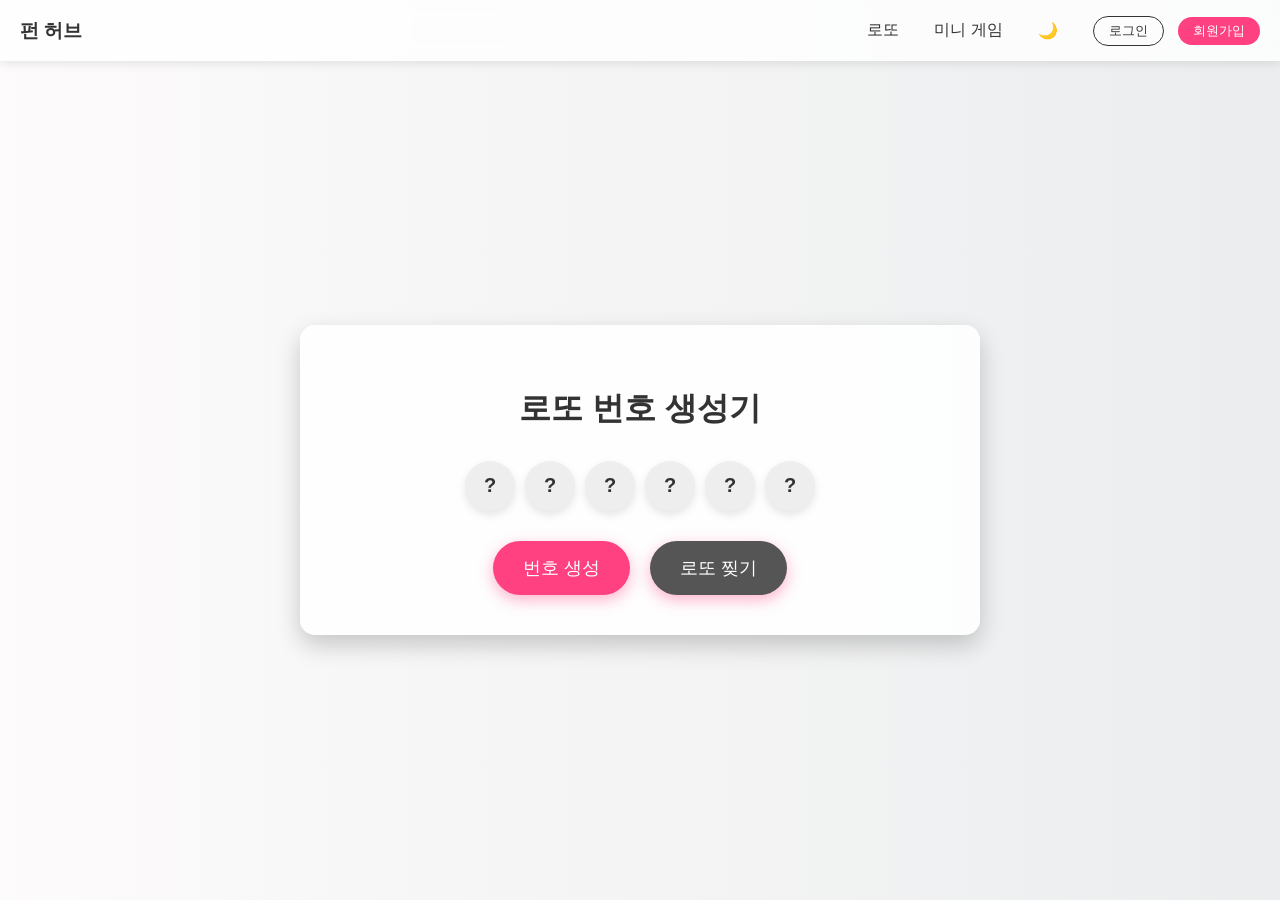
<file: index.html>
<!DOCTYPE html>
<html lang="ko">
<head>
    <meta charset="UTF-8">
    <meta name="viewport" content="width=device-width, initial-scale=1.0">
    <title>펀 허브: 로또 & 게임</title>
    <link rel="stylesheet" href="style.css">
</head>
<body>
    <nav>
        <div class="nav-logo">펀 허브</div>
        <div class="nav-links">
            <button class="nav-btn active" data-target="lotto">로또</button>
            <button class="nav-btn" data-target="game">미니 게임</button>
            <button id="theme-toggle" class="nav-btn" aria-label="다크 모드 토글">🌙</button>
            <div id="auth-section" class="auth-buttons">
                <!-- Injected via JS -->
                <button onclick="showModal('login-modal')">로그인</button>
                <button class="primary" onclick="showModal('signup-modal')">회원가입</button>
            </div>
        </div>
    </nav>

    <main>
        <div class="container">
            <!-- Lotto Section -->
            <div id="lotto" class="content-section active">
                <h1>로또 번호 생성기</h1>
                <div class="lotto-numbers">
                    <div class="number">?</div>
                    <div class="number">?</div>
                    <div class="number">?</div>
                    <div class="number">?</div>
                    <div class="number">?</div>
                    <div class="number">?</div>
                </div>
                <div class="button-group">
                    <button id="generate-btn" class="action-btn">번호 생성</button>
                    <button id="tear-btn" class="action-btn" style="background-color: #555; margin-left: 10px;">로또 찢기</button>
                </div>
                <div id="character" class="character hidden">🧍🏿‍♂️</div>
            </div>

            <!-- Mini Game Section -->
            <div id="game" class="content-section">
                <h1>가위바위보</h1>
                <div class="score-board">
                    <span>나: <span id="player-score">0</span></span>
                    <span>컴퓨터: <span id="cpu-score">0</span></span>
                </div>
                <div class="game-area">
                    <div class="game-result" id="game-result">무기를 선택하세요!</div>
                    <div class="rps-choices">
                        <button class="rps-btn" data-choice="rock">✊</button>
                        <button class="rps-btn" data-choice="paper">✋</button>
                        <button class="rps-btn" data-choice="scissors">✌️</button>
                    </div>
                    <button id="reset-game-btn" class="action-btn" style="background-color: #666; font-size: 14px; padding: 10px 20px;">점수 초기화</button>
                </div>
            </div>
        </div>
    </main>

    <!-- Login Modal -->
    <div id="login-modal" class="modal">
        <div class="modal-content">
            <span class="close-btn" onclick="closeModal('login-modal')">&times;</span>
            <h2>로그인</h2>
            <form id="login-form">
                <div class="form-group">
                    <label for="login-username">사용자 이름</label>
                    <input type="text" id="login-username" required>
                </div>
                <div class="form-group">
                    <label for="login-password">비밀번호</label>
                    <input type="password" id="login-password" required>
                </div>
                <button type="submit" class="action-btn" style="width: 100%">로그인</button>
            </form>
        </div>
    </div>

    <!-- Signup Modal -->
    <div id="signup-modal" class="modal">
        <div class="modal-content">
            <span class="close-btn" onclick="closeModal('signup-modal')">&times;</span>
            <h2>회원가입</h2>
            <form id="signup-form">
                <div class="form-group">
                    <label for="signup-username">사용자 이름</label>
                    <input type="text" id="signup-username" required>
                </div>
                <div class="form-group">
                    <label for="signup-password">비밀번호</label>
                    <input type="password" id="signup-password" required>
                </div>
                <button type="submit" class="action-btn" style="width: 100%">회원가입</button>
            </form>
        </div>
    </div>

    <script src="main.js"></script>
</body>
</html>
</file>
<file: style.css>
:root {
    --bg-gradient: linear-gradient(to right, #fdfbfb, #ebedee);
    --container-bg: rgba(255, 255, 255, 0.9);
    --text-color: #333;
    --number-bg: #eee;
    --number-text: #333;
    --btn-bg: #ff4081;
    --btn-hover: #f50057;
    --nav-bg: rgba(255, 255, 255, 0.8);
    --modal-bg: white;
}

[data-theme="dark"] {
    --bg-gradient: linear-gradient(to right, #2c3e50, #000000);
    --container-bg: rgba(255, 255, 255, 0.1);
    --text-color: white;
    --number-bg: white;
    --number-text: #333;
    --btn-bg: #ff4081;
    --btn-hover: #f50057;
    --nav-bg: rgba(0, 0, 0, 0.5);
    --modal-bg: #333;
}

body {
    font-family: 'Arial', sans-serif;
    display: flex;
    flex-direction: column;
    min-height: 100vh;
    margin: 0;
    background: var(--bg-gradient);
    color: var(--text-color);
    transition: background 0.3s, color 0.3s;
}

/* Navigation */
nav {
    width: 100%;
    padding: 15px 0;
    background-color: var(--nav-bg);
    display: flex;
    justify-content: space-between;
    align-items: center;
    position: fixed;
    top: 0;
    z-index: 1000;
    backdrop-filter: blur(10px);
    box-shadow: 0 2px 10px rgba(0,0,0,0.1);
}

.nav-logo {
    margin-left: 20px;
    font-weight: bold;
    font-size: 1.2rem;
}

.nav-links {
    display: flex;
    gap: 15px;
    margin-right: 20px;
    align-items: center;
}

.nav-btn {
    background: none;
    border: none;
    cursor: pointer;
    font-size: 1rem;
    color: var(--text-color);
    padding: 5px 10px;
    border-radius: 5px;
    transition: background 0.2s;
}

.nav-btn:hover {
    background-color: rgba(128, 128, 128, 0.2);
}

.auth-buttons button {
    margin-left: 10px;
    padding: 5px 15px;
    border-radius: 20px;
    border: 1px solid var(--text-color);
    background: transparent;
    color: var(--text-color);
    cursor: pointer;
}

.auth-buttons button.primary {
    background-color: var(--btn-bg);
    color: white;
    border: none;
}

/* Main Content Layout */
main {
    flex: 1;
    display: flex;
    justify-content: center;
    align-items: center;
    padding-top: 80px; /* Space for fixed nav */
    padding-bottom: 20px;
}

.container {
    text-align: center;
    background-color: var(--container-bg);
    padding: 40px;
    border-radius: 15px;
    box-shadow: 0 10px 25px rgba(0, 0, 0, 0.2);
    width: 90%;
    max-width: 600px;
}

/* Sections */
.content-section {
    display: none;
    animation: fadeIn 0.5s;
}

.content-section.active {
    display: block;
}

@keyframes fadeIn {
    from { opacity: 0; }
    to { opacity: 1; }
}

h1 {
    margin-bottom: 30px;
}

/* Lotto Styles */
.lotto-numbers {
    display: flex;
    justify-content: center;
    margin-bottom: 30px;
    flex-wrap: wrap;
    gap: 10px;
}

.number {
    width: 50px;
    height: 50px;
    background-color: var(--number-bg);
    border-radius: 50%;
    display: flex;
    justify-content: center;
    align-items: center;
    font-size: 20px;
    font-weight: bold;
    color: var(--number-text);
    box-shadow: 0 4px 8px rgba(0, 0, 0, 0.1);
}

.action-btn {
    padding: 15px 30px;
    font-size: 18px;
    color: white;
    background-color: var(--btn-bg);
    border: none;
    border-radius: 50px;
    cursor: pointer;
    transition: background-color 0.3s, box-shadow 0.3s;
    box-shadow: 0 5px 15px rgba(255, 64, 129, 0.4);
}

.action-btn:hover {
    background-color: var(--btn-hover);
    box-shadow: 0 8px 20px rgba(255, 64, 129, 0.6);
}

/* Mini Game Styles */
.game-area {
    display: flex;
    flex-direction: column;
    align-items: center;
    gap: 20px;
}

.rps-choices {
    display: flex;
    gap: 20px;
    margin: 20px 0;
}

.rps-btn {
    font-size: 30px;
    width: 80px;
    height: 80px;
    border-radius: 50%;
    border: 2px solid var(--text-color);
    background: var(--container-bg);
    cursor: pointer;
    transition: transform 0.2s;
}

.rps-btn:hover {
    transform: scale(1.1);
}

.game-result {
    font-size: 1.5rem;
    font-weight: bold;
    min-height: 2em;
}

.score-board {
    display: flex;
    gap: 20px;
    font-size: 1.2rem;
}

/* Modals */
.modal {
    display: none;
    position: fixed;
    z-index: 2000;
    left: 0;
    top: 0;
    width: 100%;
    height: 100%;
    background-color: rgba(0,0,0,0.5);
    justify-content: center;
    align-items: center;
}

.modal.show {
    display: flex;
}

.modal-content {
    background-color: var(--modal-bg);
    padding: 30px;
    border-radius: 10px;
    width: 300px;
    position: relative;
    color: var(--text-color);
    box-shadow: 0 5px 15px rgba(0,0,0,0.3);
}

.close-btn {
    position: absolute;
    top: 10px;
    right: 15px;
    font-size: 24px;
    cursor: pointer;
    color: var(--text-color);
}

.form-group {
    margin-bottom: 15px;
    text-align: left;
}

.form-group label {
    display: block;
    margin-bottom: 5px;
}

.form-group input {
    width: 100%;
    padding: 8px;
    box-sizing: border-box;
    border: 1px solid #ccc;
    border-radius: 4px;
}

/* Button Group */
.button-group {
    display: flex;
    justify-content: center;
    gap: 10px;
}

/* Character Styles */
.character {
    position: fixed;
    bottom: -150px;
    left: 50%;
    transform: translateX(-50%);
    font-size: 150px;
    transition: bottom 0.5s cubic-bezier(0.175, 0.885, 0.32, 1.275);
    z-index: 500;
    pointer-events: none;
    display: block !important; /* Override hidden if set via class but we want transition */
    opacity: 0; /* Hidden by default via opacity */
}

.character.show {
    opacity: 1;
    bottom: 20%;
    animation: shake 0.5s ease-in-out infinite;
}

.character.tear-action {
    animation: swipe 0.2s forwards;
}

@keyframes shake {
    0% { transform: translateX(-50%) rotate(0deg); }
    25% { transform: translateX(-50%) rotate(-5deg); }
    75% { transform: translateX(-50%) rotate(5deg); }
    100% { transform: translateX(-50%) rotate(0deg); }
}

@keyframes swipe {
    0% { transform: translateX(-50%) scale(1); }
    50% { transform: translateX(-50%) scale(1.2) rotate(-10deg); }
    100% { transform: translateX(-50%) scale(1); }
}

/* Tearing Animation for Lotto Numbers */
.lotto-numbers.destroyed {
    animation: rip 0.8s forwards;
}

@keyframes rip {
    0% { transform: scale(1); opacity: 1; }
    20% { transform: scale(1.1) rotate(5deg); }
    40% { transform: scale(1.1) rotate(-5deg); }
    100% { transform: translateY(200px) rotate(20deg); opacity: 0; }
}

.character.hidden {
    display: none !important;
}
</file>
